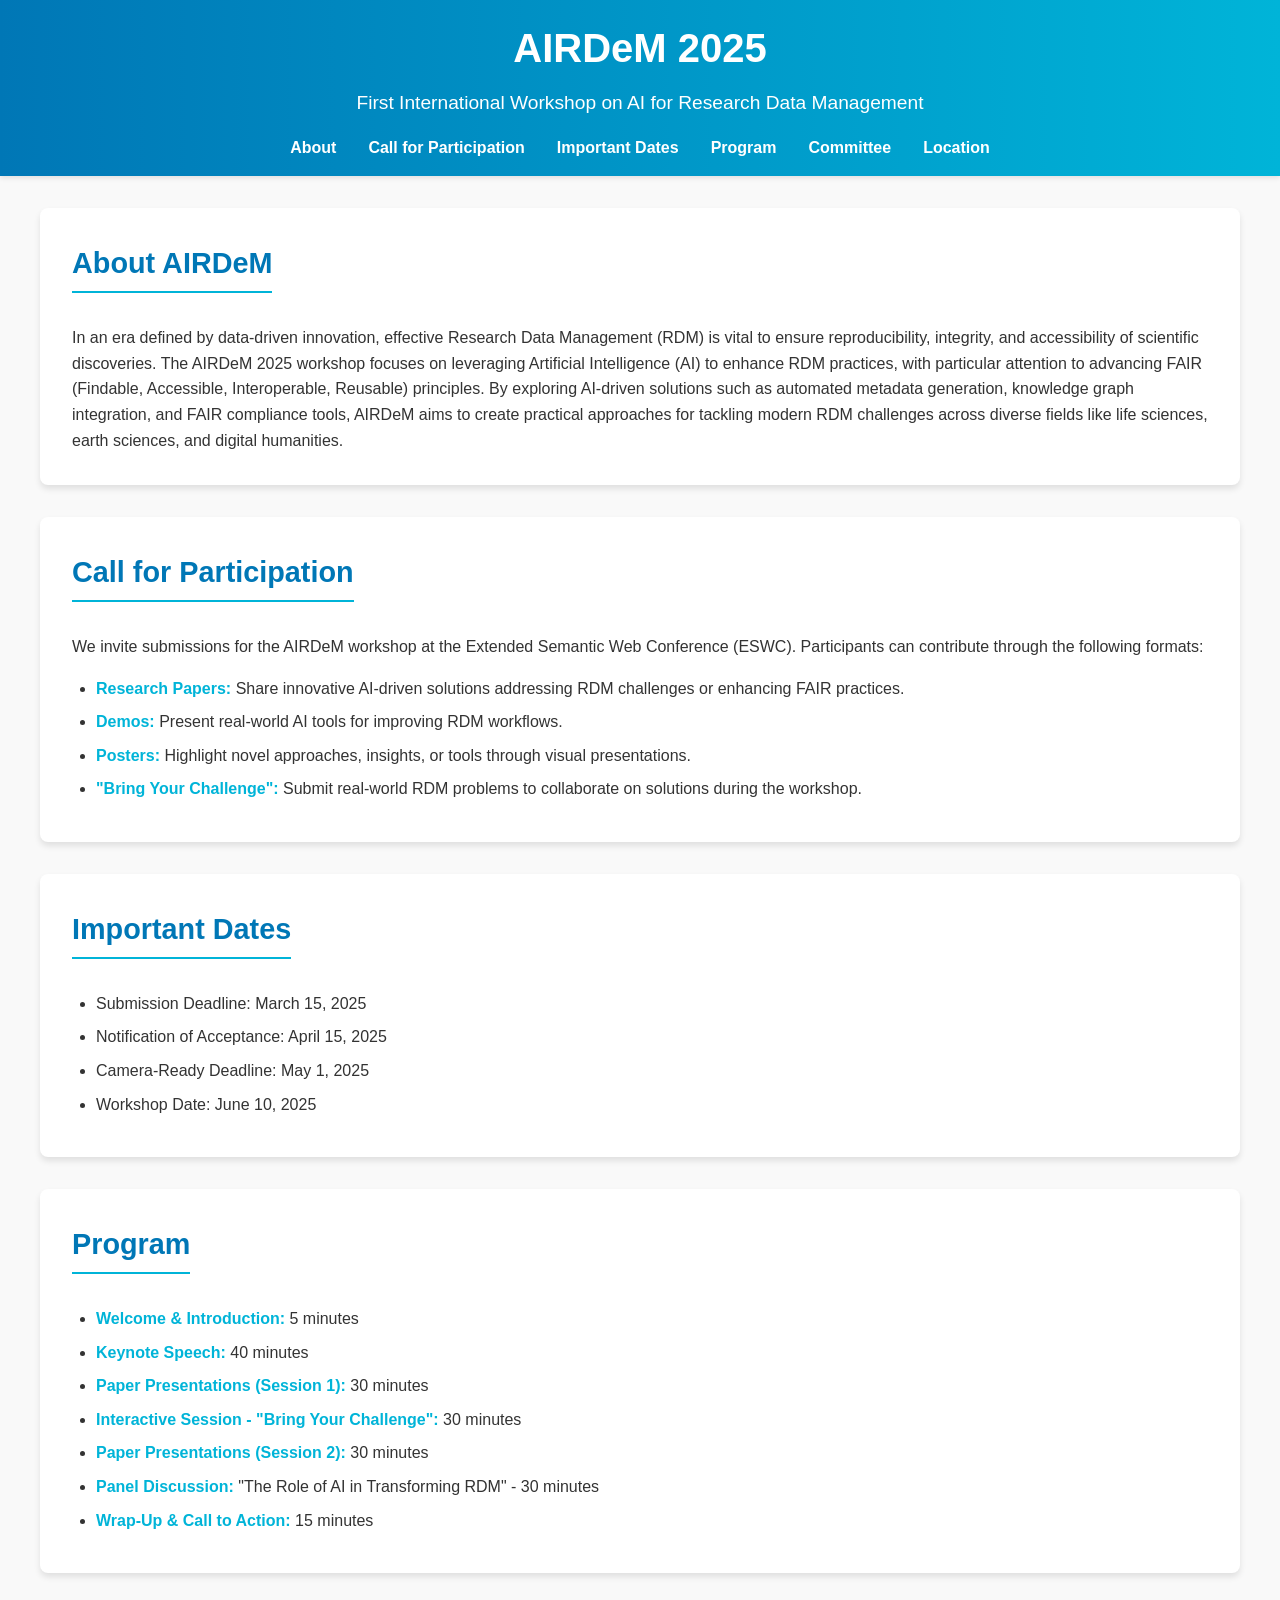
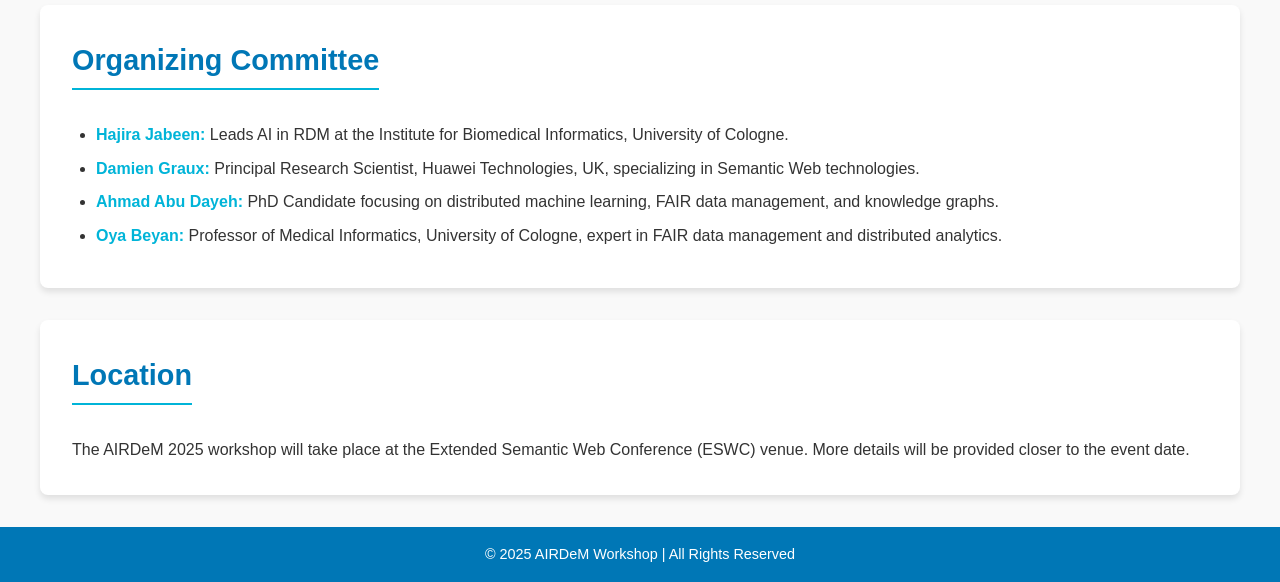
<file: index.html>
<!DOCTYPE html>
<html lang="en">
<head>
    <meta charset="UTF-8">
    <meta name="viewport" content="width=device-width, initial-scale=1.0">
    <title>AIRDeM 2025</title>
    <link rel="stylesheet" href="styles.css">
</head>
<body>
    <header>
        <h1>AIRDeM 2025</h1>
        <h2>First International Workshop on AI for Research Data Management</h2>
        <nav>
            <ul>
                <li><a href="#about">About</a></li>
                <li><a href="#call-for-participation">Call for Participation</a></li>
                <li><a href="#important-dates">Important Dates</a></li>
                <li><a href="#program">Program</a></li>
                <li><a href="#committee">Committee</a></li>
                <li><a href="#location">Location</a></li>
            </ul>
        </nav>
    </header>

    <main>
        <section id="about">
            <h3>About AIRDeM</h3>
            <p>In an era defined by data-driven innovation, effective Research Data Management (RDM) is vital to ensure reproducibility, integrity, and accessibility of scientific discoveries. The AIRDeM 2025 workshop focuses on leveraging Artificial Intelligence (AI) to enhance RDM practices, with particular attention to advancing FAIR (Findable, Accessible, Interoperable, Reusable) principles. By exploring AI-driven solutions such as automated metadata generation, knowledge graph integration, and FAIR compliance tools, AIRDeM aims to create practical approaches for tackling modern RDM challenges across diverse fields like life sciences, earth sciences, and digital humanities.</p>
        </section>

        <section id="call-for-participation">
            <h3>Call for Participation</h3>
            <p>We invite submissions for the AIRDeM workshop at the Extended Semantic Web Conference (ESWC). Participants can contribute through the following formats:</p>
            <ul>
                <li><strong>Research Papers:</strong> Share innovative AI-driven solutions addressing RDM challenges or enhancing FAIR practices.</li>
                <li><strong>Demos:</strong> Present real-world AI tools for improving RDM workflows.</li>
                <li><strong>Posters:</strong> Highlight novel approaches, insights, or tools through visual presentations.</li>
                <li><strong>"Bring Your Challenge":</strong> Submit real-world RDM problems to collaborate on solutions during the workshop.</li>
            </ul>
        </section>

        <section id="important-dates">
            <h3>Important Dates</h3>
            <ul>
                <li>Submission Deadline: March 15, 2025</li>
                <li>Notification of Acceptance: April 15, 2025</li>
                <li>Camera-Ready Deadline: May 1, 2025</li>
                <li>Workshop Date: June 10, 2025</li>
            </ul>
        </section>

        <section id="program">
            <h3>Program</h3>
            <ul>
                <li><strong>Welcome & Introduction:</strong> 5 minutes</li>
                <li><strong>Keynote Speech:</strong> 40 minutes</li>
                <li><strong>Paper Presentations (Session 1):</strong> 30 minutes</li>
                <li><strong>Interactive Session - "Bring Your Challenge":</strong> 30 minutes</li>
                <li><strong>Paper Presentations (Session 2):</strong> 30 minutes</li>
                <li><strong>Panel Discussion:</strong> "The Role of AI in Transforming RDM" - 30 minutes</li>
                <li><strong>Wrap-Up & Call to Action:</strong> 15 minutes</li>
            </ul>
        </section>

        <section id="committee">
            <h3>Organizing Committee</h3>
            <ul>
                <li><strong>Hajira Jabeen:</strong> Leads AI in RDM at the Institute for Biomedical Informatics, University of Cologne.</li>
                <li><strong>Damien Graux:</strong> Principal Research Scientist, Huawei Technologies, UK, specializing in Semantic Web technologies.</li>
                <li><strong>Ahmad Abu Dayeh:</strong> PhD Candidate focusing on distributed machine learning, FAIR data management, and knowledge graphs.</li>
                <li><strong>Oya Beyan:</strong> Professor of Medical Informatics, University of Cologne, expert in FAIR data management and distributed analytics.</li>
            </ul>
        </section>

        <section id="location">
            <h3>Location</h3>
            <p>The AIRDeM 2025 workshop will take place at the Extended Semantic Web Conference (ESWC) venue. More details will be provided closer to the event date.</p>
        </section>
    </main>

    <footer>
        <p>&copy; 2025 AIRDeM Workshop | All Rights Reserved</p>
    </footer>
</body>
</html>
</file>
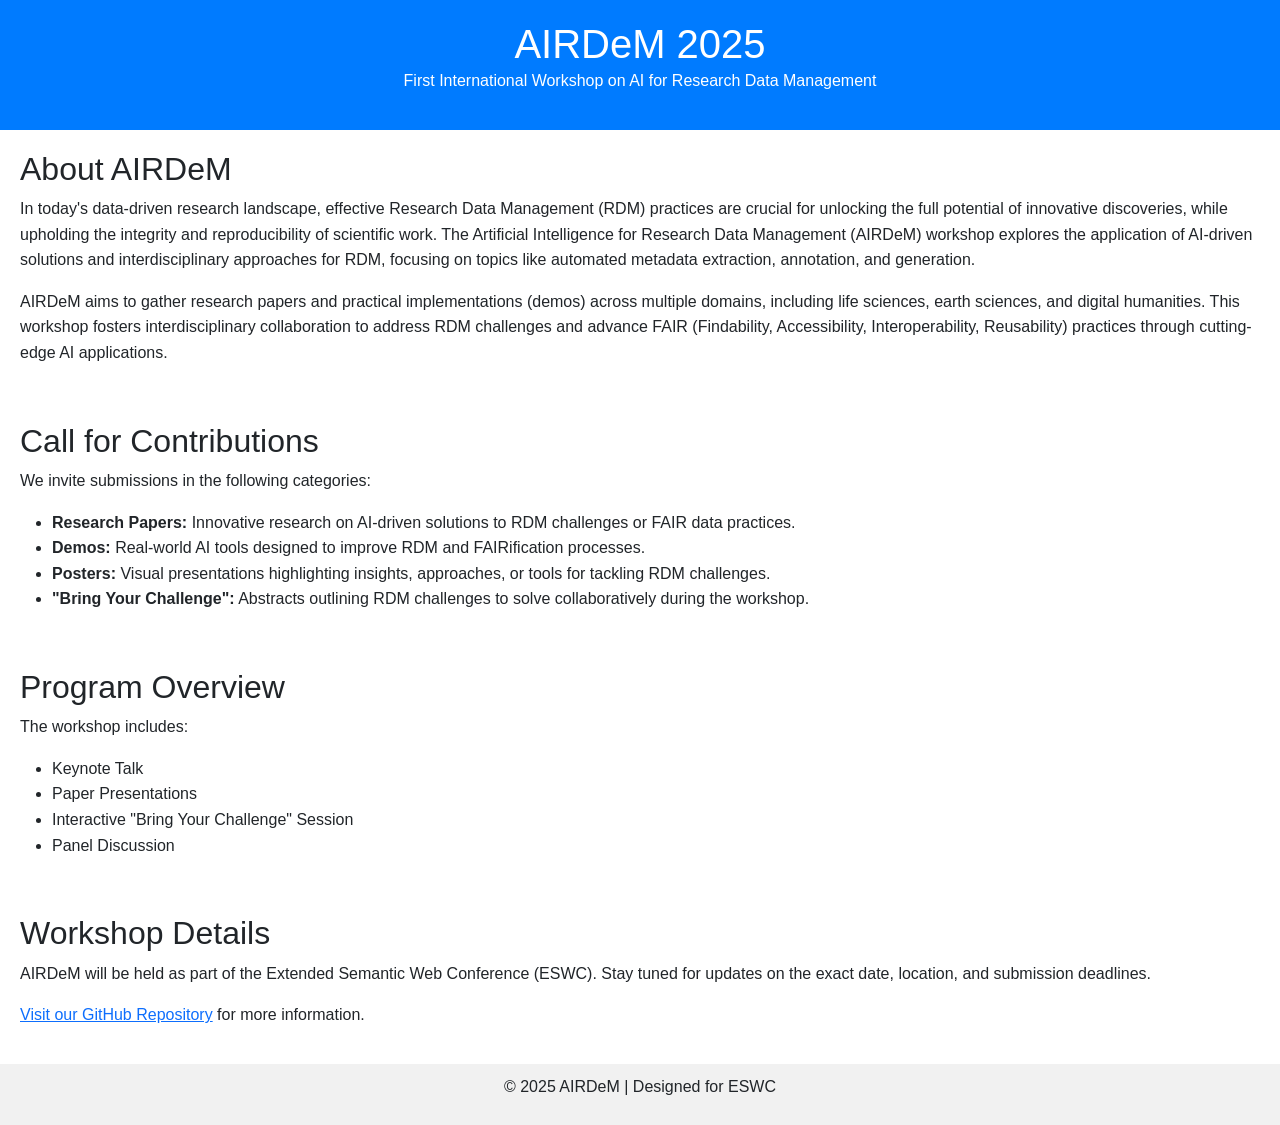
<file: airdem_page.html>
<!DOCTYPE html>
<html lang="en">
<head>
    <meta charset="UTF-8">
    <meta name="viewport" content="width=device-width, initial-scale=1.0">
    <meta name="description" content="AIRDeM: First International Workshop on AI for Research Data Management">
    <title>AIRDeM 2025</title>
    <link rel="stylesheet" href="https://cdnjs.cloudflare.com/ajax/libs/bootstrap/5.3.0/css/bootstrap.min.css">
    <style>
        body {
            font-family: Arial, sans-serif;
            line-height: 1.6;
            margin: 0;
            padding: 0;
        }
        header {
            background: #007BFF;
            color: #fff;
            padding: 20px 0;
            text-align: center;
        }
        header h1 {
            margin: 0;
            font-size: 2.5rem;
        }
        section {
            padding: 20px;
        }
        footer {
            text-align: center;
            padding: 10px;
            background: #f1f1f1;
        }
    </style>
</head>
<body>
    <header>
        <h1>AIRDeM 2025</h1>
        <p>First International Workshop on AI for Research Data Management</p>
    </header>

    <section>
        <h2>About AIRDeM</h2>
        <p>
            In today's data-driven research landscape, effective Research Data Management (RDM) practices are crucial for unlocking the full potential of innovative discoveries, while upholding the integrity and reproducibility of scientific work. 
            The Artificial Intelligence for Research Data Management (AIRDeM) workshop explores the application of AI-driven solutions and interdisciplinary approaches for RDM, focusing on topics like automated metadata extraction, annotation, and generation. 
        </p>
        <p>
            AIRDeM aims to gather research papers and practical implementations (demos) across multiple domains, including life sciences, earth sciences, and digital humanities. This workshop fosters interdisciplinary collaboration to address RDM challenges and advance FAIR (Findability, Accessibility, Interoperability, Reusability) practices through cutting-edge AI applications.
        </p>
    </section>

    <section>
        <h2>Call for Contributions</h2>
        <p>
            We invite submissions in the following categories:
        </p>
        <ul>
            <li><strong>Research Papers:</strong> Innovative research on AI-driven solutions to RDM challenges or FAIR data practices.</li>
            <li><strong>Demos:</strong> Real-world AI tools designed to improve RDM and FAIRification processes.</li>
            <li><strong>Posters:</strong> Visual presentations highlighting insights, approaches, or tools for tackling RDM challenges.</li>
            <li><strong>"Bring Your Challenge":</strong> Abstracts outlining RDM challenges to solve collaboratively during the workshop.</li>
        </ul>
    </section>

    <section>
        <h2>Program Overview</h2>
        <p>The workshop includes:</p>
        <ul>
            <li>Keynote Talk</li>
            <li>Paper Presentations</li>
            <li>Interactive "Bring Your Challenge" Session</li>
            <li>Panel Discussion</li>
        </ul>
    </section>

    <section>
        <h2>Workshop Details</h2>
        <p>
            AIRDeM will be held as part of the Extended Semantic Web Conference (ESWC). 
            Stay tuned for updates on the exact date, location, and submission deadlines.
        </p>
        <p>
            <a href="https://github.com/HajiraJabeen/BIK-AI4RDM/" target="_blank">Visit our GitHub Repository</a> for more information.
        </p>
    </section>

    <footer>
        <p>&copy; 2025 AIRDeM | Designed for ESWC</p>
    </footer>
</body>
</html>
</file>
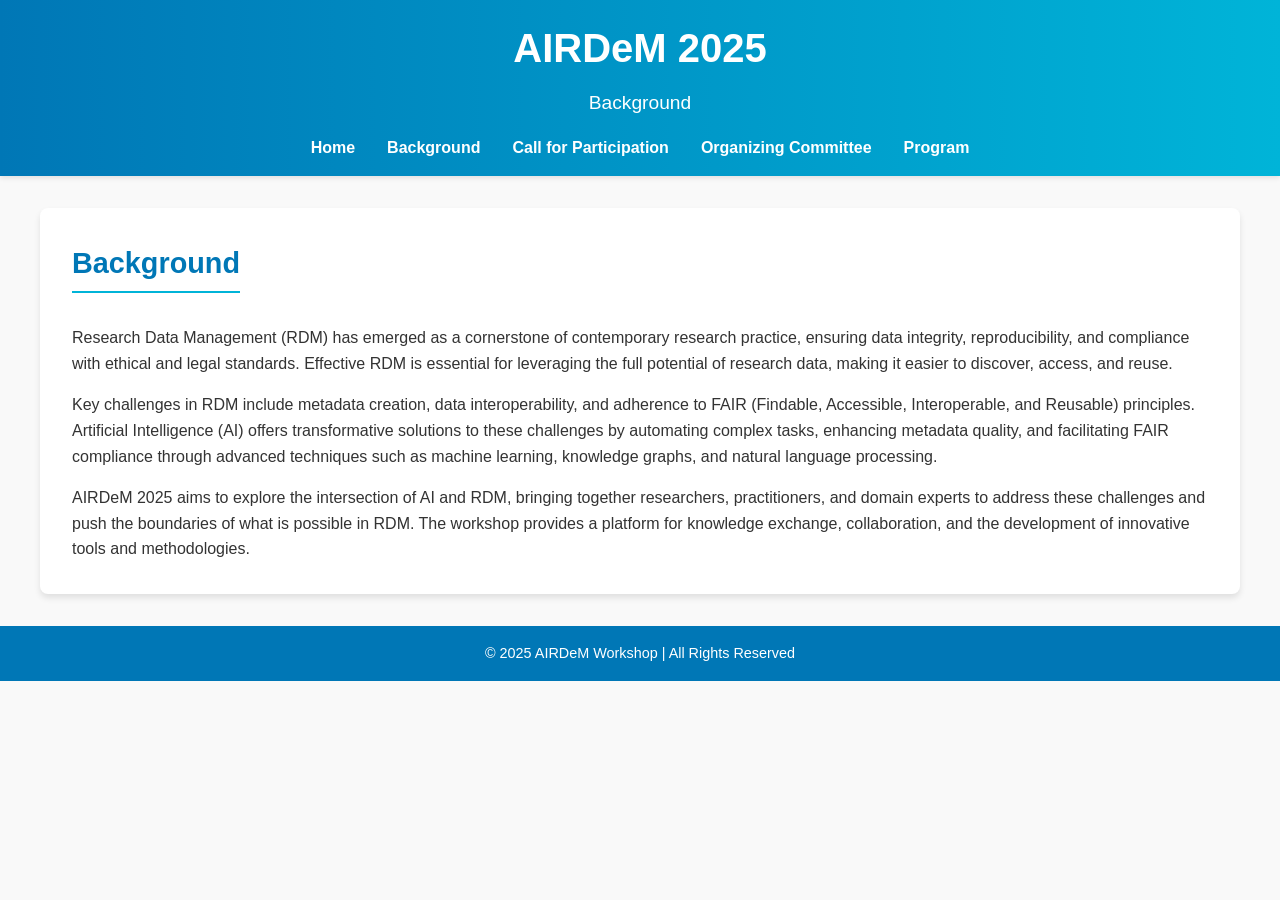
<file: background.html>
<!DOCTYPE html>
<html lang="en">
<head>
    <meta charset="UTF-8">
    <meta name="viewport" content="width=device-width, initial-scale=1.0">
    <title>Background - AIRDeM 2025</title>
    <link rel="stylesheet" href="styles.css">
</head>
<body>
    <header>
        <h1>AIRDeM 2025</h1>
        <h2>Background</h2>
        <nav>
            <ul>
                <li><a href="index.html">Home</a></li>
                <li><a href="#">Background</a></li>
                <li><a href="index.html#call-for-participation">Call for Participation</a></li>
                <li><a href="index.html#organizing-committee">Organizing Committee</a></li>
                <li><a href="index.html#program">Program</a></li>
            </ul>
        </nav>
    </header>

    <main>
        <section>
            <h3>Background</h3>
            <p>Research Data Management (RDM) has emerged as a cornerstone of contemporary research practice, ensuring data integrity, reproducibility, and compliance with ethical and legal standards. Effective RDM is essential for leveraging the full potential of research data, making it easier to discover, access, and reuse.</p>

            <p>Key challenges in RDM include metadata creation, data interoperability, and adherence to FAIR (Findable, Accessible, Interoperable, and Reusable) principles. Artificial Intelligence (AI) offers transformative solutions to these challenges by automating complex tasks, enhancing metadata quality, and facilitating FAIR compliance through advanced techniques such as machine learning, knowledge graphs, and natural language processing.</p>

            <p>AIRDeM 2025 aims to explore the intersection of AI and RDM, bringing together researchers, practitioners, and domain experts to address these challenges and push the boundaries of what is possible in RDM. The workshop provides a platform for knowledge exchange, collaboration, and the development of innovative tools and methodologies.</p>
        </section>
    </main>

    <footer>
        <p>&copy; 2025 AIRDeM Workshop | All Rights Reserved</p>
    </footer>
</body>
</html>
</file>
<file: styles.css>
/* General Reset */
* {
    margin: 0;
    padding: 0;
    box-sizing: border-box;
}

/* Body Styling */
body {
    font-family: 'Roboto', sans-serif;
    line-height: 1.6;
    background-color: #f9f9f9;
    color: #333;
}

/* Header */
header {
    background: linear-gradient(90deg, #0077b6, #00b4d8);
    color: #fff;
    padding: 1rem 0;
    text-align: center;
    box-shadow: 0 2px 5px rgba(0, 0, 0, 0.1);
}

header h1 {
    font-size: 2.5rem;
    margin-bottom: 0.5rem;
}

header h2 {
    font-size: 1.2rem;
    font-weight: normal;
}

nav ul {
    display: flex;
    justify-content: center;
    list-style: none;
    margin-top: 1rem;
}

nav ul li {
    margin: 0 1rem;
}

nav ul li a {
    color: #fff;
    text-decoration: none;
    font-weight: bold;
    transition: color 0.3s;
}

nav ul li a:hover {
    color: #ffdd57;
}

/* Main Sections */
main section {
    padding: 2rem;
    margin: 2rem auto;
    max-width: 1200px;
    background: #fff;
    border-radius: 8px;
    box-shadow: 0 4px 6px rgba(0, 0, 0, 0.1);
}

main section h3 {
    font-size: 1.8rem;
    margin-bottom: 1rem;
    color: #0077b6;
    border-bottom: 2px solid #00b4d8;
    display: inline-block;
    padding-bottom: 0.3rem;
}

main section p,
main section ul {
    font-size: 1rem;
    margin-top: 1rem;
}

main section ul {
    padding-left: 1.5rem;
}

main section ul li {
    margin-bottom: 0.5rem;
}

main section ul li strong {
    color: #00b4d8;
}

/* Footer */
footer {
    text-align: center;
    padding: 1rem;
    background: #0077b6;
    color: #fff;
    font-size: 0.9rem;
}

/* Responsive Design */
@media (max-width: 768px) {
    nav ul {
        flex-direction: column;
        align-items: center;
    }

    nav ul li {
        margin: 0.5rem 0;
    }

    header h1 {
        font-size: 2rem;
    }

    main section {
        padding: 1.5rem;
        margin: 1rem;
    }
}
</file>
